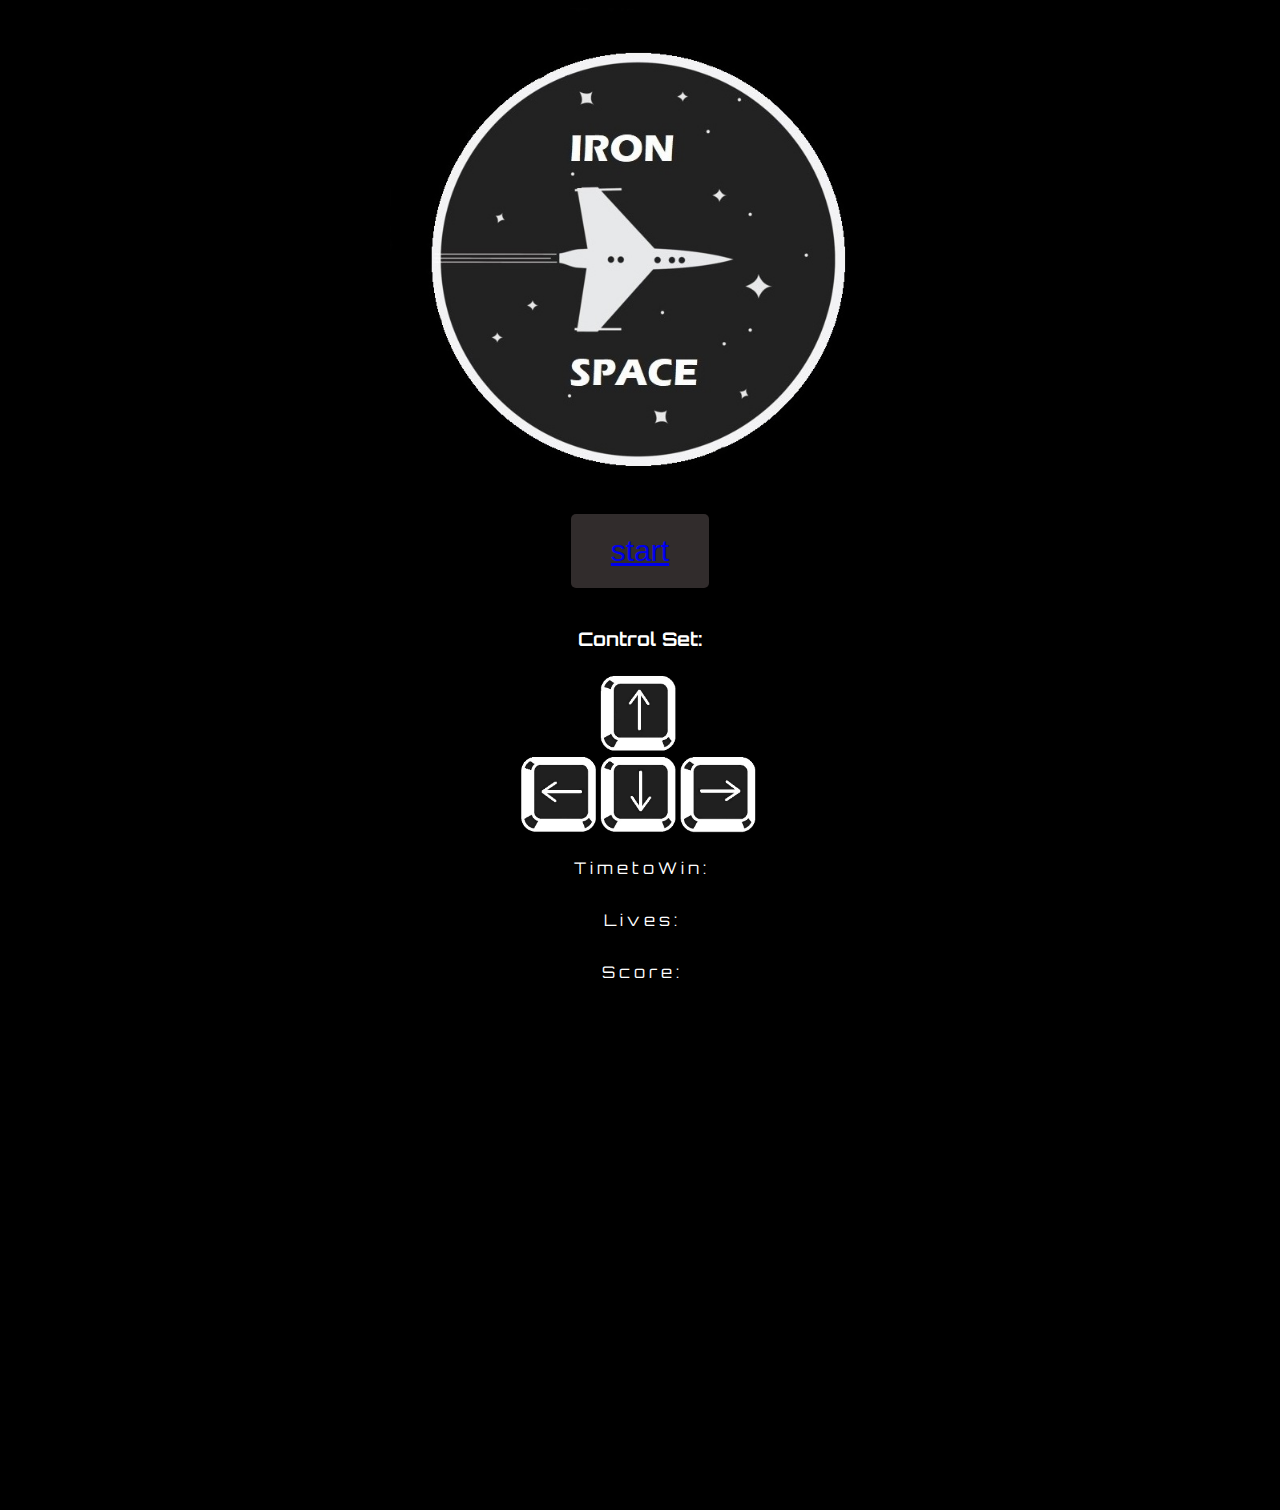
<file: index.html>
<!DOCTYPE html>
<html lang="en">

<head>
  <meta charset="UTF-8">
  <link href="https://fonts.googleapis.com/css?family=Orbitron&display=swap" rel="stylesheet">
  <meta name="viewport" content="width=device-width, initial-scale=1.0">
  <meta http-equiv="X-UA-Compatible" content="ie=edge">
  <link rel="stylesheet" href="game.css">
  <title>Iron Space</title>
</head>

<body>    
    <img src="./img/main_black.jpg" alt="logo-image" class="logo-img">
    <button id="start-easy"><a href="#game-board">start</a></button>
   <!-- <button id="start-medium">medium</button>
    <button id="start-hardcore">hardcore</button>-->
      <h3 id=control_set>Control Set:</h3>
    <img src="./img/controls.jpg" alt="control-set" class="control-set-img">
    <p>T i m e   t o   W i n :  <span id ="timer"></span></p>
    <p>L i v e s :  <span id ="shield"></span></p>
    <p>S c o r e :  <span id ="score"></span></p>
  <div id="game-board"></div>
  <script type="text/javascript" src="src/logic.js"></script>
</body>

</html>
</file>
<file: game.css>
body {
    color: white;  
    font-family: 'Orbitron', sans-serif;
    text-align: center;
    display: flex;
    align-items: center;
    flex-direction: column;
    background-color:black;
  }
  
  .game {
    float: left;
    padding: 0% 10%;
  }
  
  @import url('https://fonts.googleapis.com/css?family=Butterfly+Kids|Orbitron');

  .game p {
    font-size: 18px;
    font-family: 'Orbitron', sans-serif;
  }
  
  .logo-img {
    width: 500px;
  }

  .control_set {
    color: white;
  }
  
  .control-set-img {
    width: 250px;
  }
  
  #start-easy {
    display: flex;
    justify-content: center;
    align-items: center;
    font-size: 30px;
    background-color: #312c2c;
    color: #fff;
    padding: 20px 40px;
    border: 0;
    box-shadow: 0;
    border-radius: 5px;
    margin-bottom: 20px;
  }
  #start-medium {
    display: flex;
    justify-content: center;
    align-items: center;
    font-size: 30px;
    background-color: #0A1B2A;
    color: #fff;
    padding: 20px 40px;
    border: 0;
    box-shadow: 0;
    border-radius: 5px;
    margin-bottom: 20px;
  }
  #start-hardcore {
    display: flex;
    justify-content: center;
    align-items: center;
    font-size: 30px;
    background-color: #8A2908;
    color: #fff;
    padding: 20px 40px;
    border: 0;
    box-shadow: 0;
    border-radius: 5px;
    margin-bottom: 20px;
  }
  
  #game-board {
      float: left;
      padding: 10px 0px;
  }
  
.canvas {
  font-size: 40px;
}
</file>
